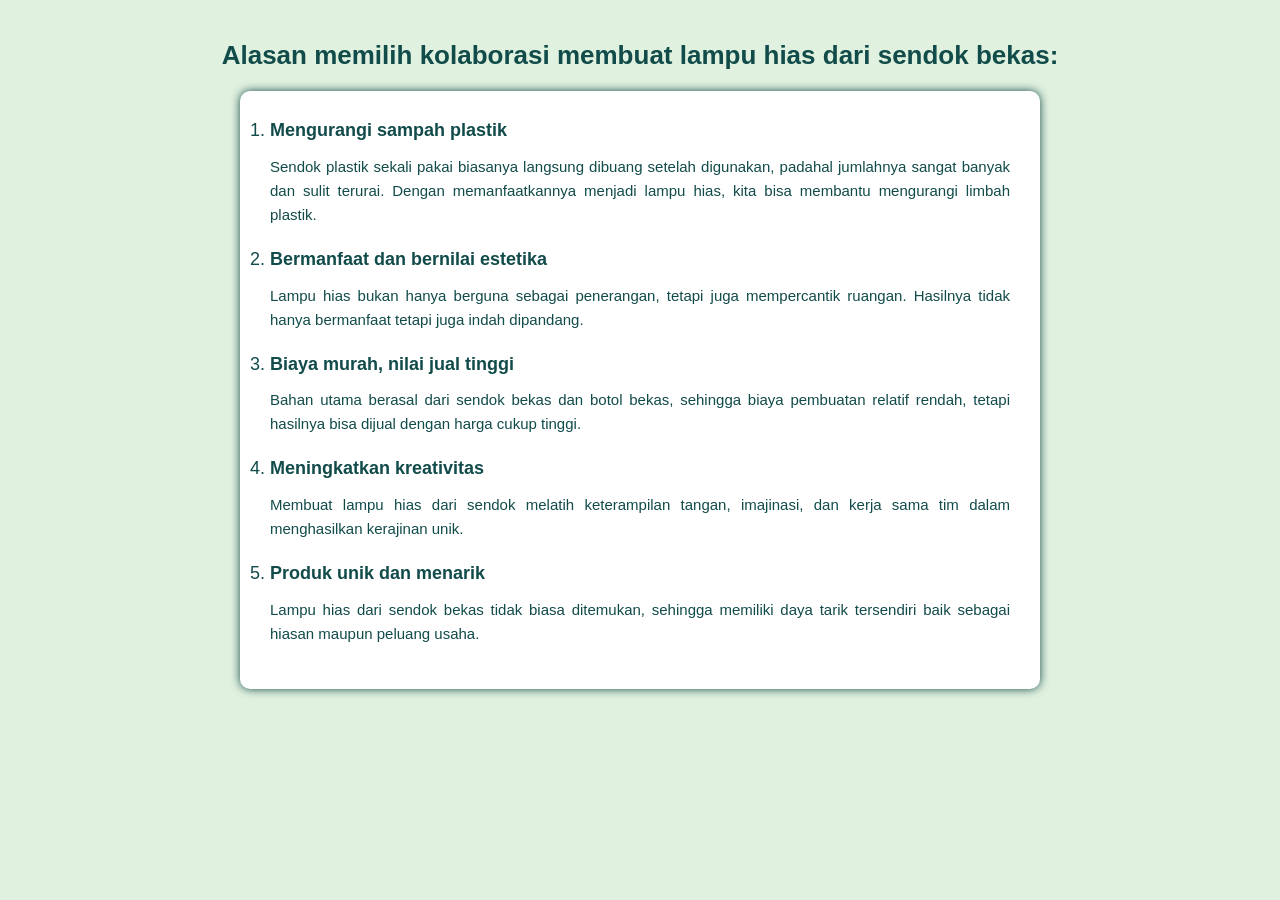
<file: alasan.html>
<!DOCTYPE html>
<html lang="en">
<head>
    <meta charset="UTF-8">
    <meta name="viewport" content="width=device-width, initial-scale=1.0">
    <title>Alasan</title>
    <link rel="stylesheet" href="alasan.css">
</head>
<body>
    <h1>Alasan  memilih kolaborasi membuat lampu hias dari sendok bekas:</h1>

    <ol>
        <li><b>Mengurangi sampah plastik</b> </li>
        <p>Sendok plastik sekali pakai biasanya langsung dibuang setelah digunakan, padahal jumlahnya sangat banyak dan sulit terurai. Dengan memanfaatkannya menjadi lampu hias, kita bisa membantu mengurangi limbah plastik.</p>

        <li><b>Bermanfaat dan bernilai estetika</b></li>
        <p>Lampu hias bukan hanya berguna sebagai penerangan, tetapi juga mempercantik ruangan. Hasilnya tidak hanya bermanfaat tetapi juga indah dipandang.</p>

        <li><b>Biaya murah, nilai jual tinggi</b></li>
        <p>Bahan utama berasal dari sendok bekas dan botol bekas, sehingga biaya pembuatan relatif rendah, tetapi hasilnya bisa dijual dengan harga cukup tinggi.</p>

        <li><b>Meningkatkan kreativitas</b></li>
        <p>Membuat lampu hias dari sendok melatih keterampilan tangan, imajinasi, dan kerja sama tim dalam menghasilkan kerajinan unik.</p>

        <li><b>Produk unik dan menarik</b></li>
        <p>Lampu hias dari sendok bekas tidak biasa ditemukan, sehingga memiliki daya tarik tersendiri baik sebagai hiasan maupun peluang usaha.</p>
    </ol>
</body>
</html>
</file>
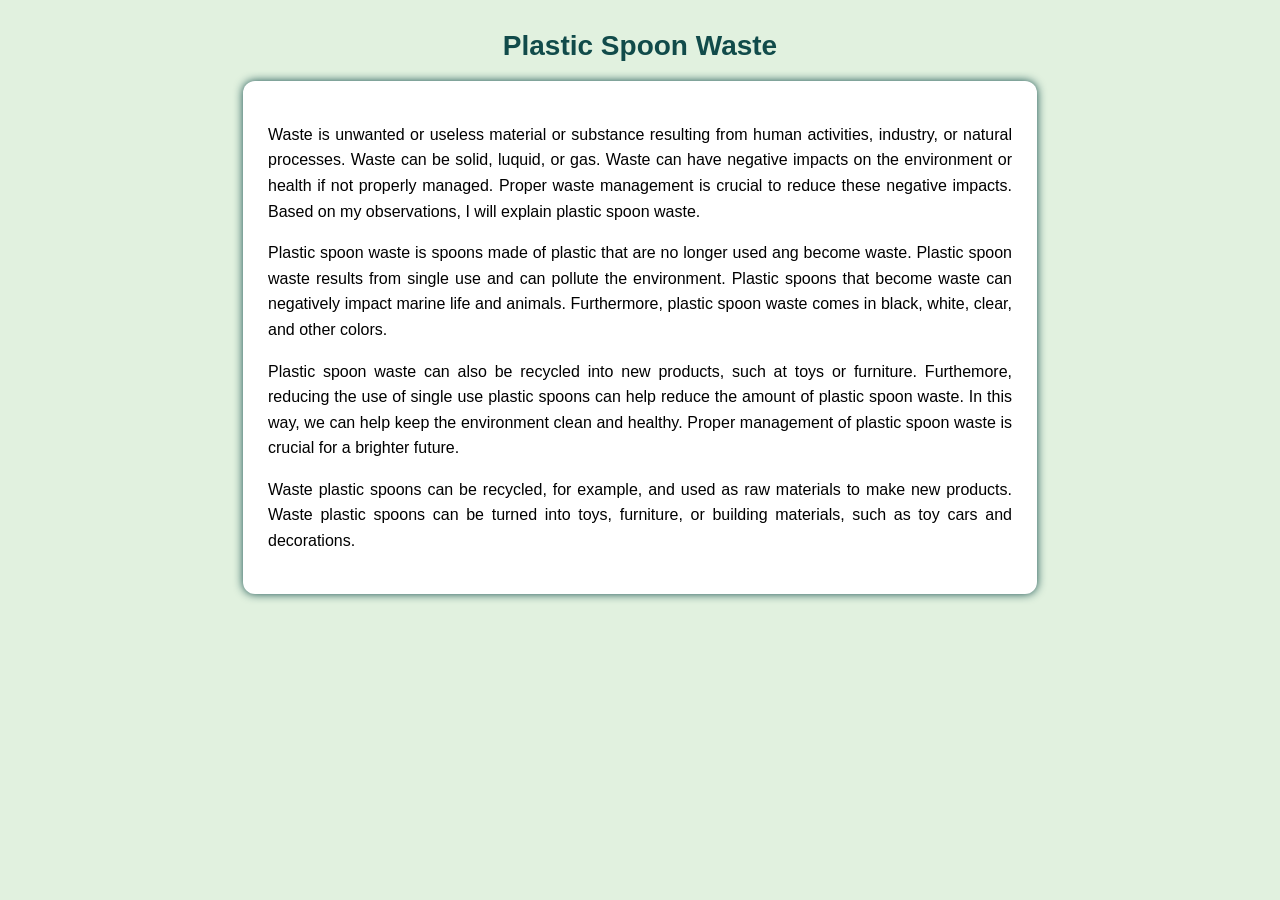
<file: inggris.html>
<!DOCTYPE html>
<html lang="en">
<head>
    <meta charset="UTF-8">
    <meta name="viewport" content="width=device-width, initial-scale=1.0">
    <title>Text Report</title>
    <link rel="stylesheet" href="textreport.css">
</head>
<body>
    <h1 class="judul">Plastic Spoon Waste</h1>
    <div class="box">
        <p>Waste is unwanted or useless material or substance resulting from human activities, industry, or natural processes. Waste can be solid, luquid, or gas. Waste can have negative impacts on the environment or health if not properly managed. Proper waste management is crucial to reduce these negative impacts. Based on my observations, I will explain plastic spoon waste.</p>

        <p>Plastic spoon waste is spoons made of plastic that are no longer used ang become waste. Plastic spoon waste results from single use and can pollute the environment. Plastic spoons that become waste can negatively impact marine life and animals. Furthermore, plastic spoon waste comes in black, white, clear, and other colors.</p>

        <p>Plastic spoon waste can also be recycled into new products, such at toys or furniture. Furthemore, reducing the use of single use plastic spoons can help reduce the amount of plastic spoon waste. In this way, we can help keep the environment clean and healthy. Proper management of plastic spoon waste is crucial for a brighter future.</p>

        <p>Waste plastic spoons can be recycled, for example, and used as raw materials to make new products. Waste plastic spoons can be turned into toys, furniture, or building materials, such as toy cars and decorations.</p>
    </div>
</body>
</html>
</file>
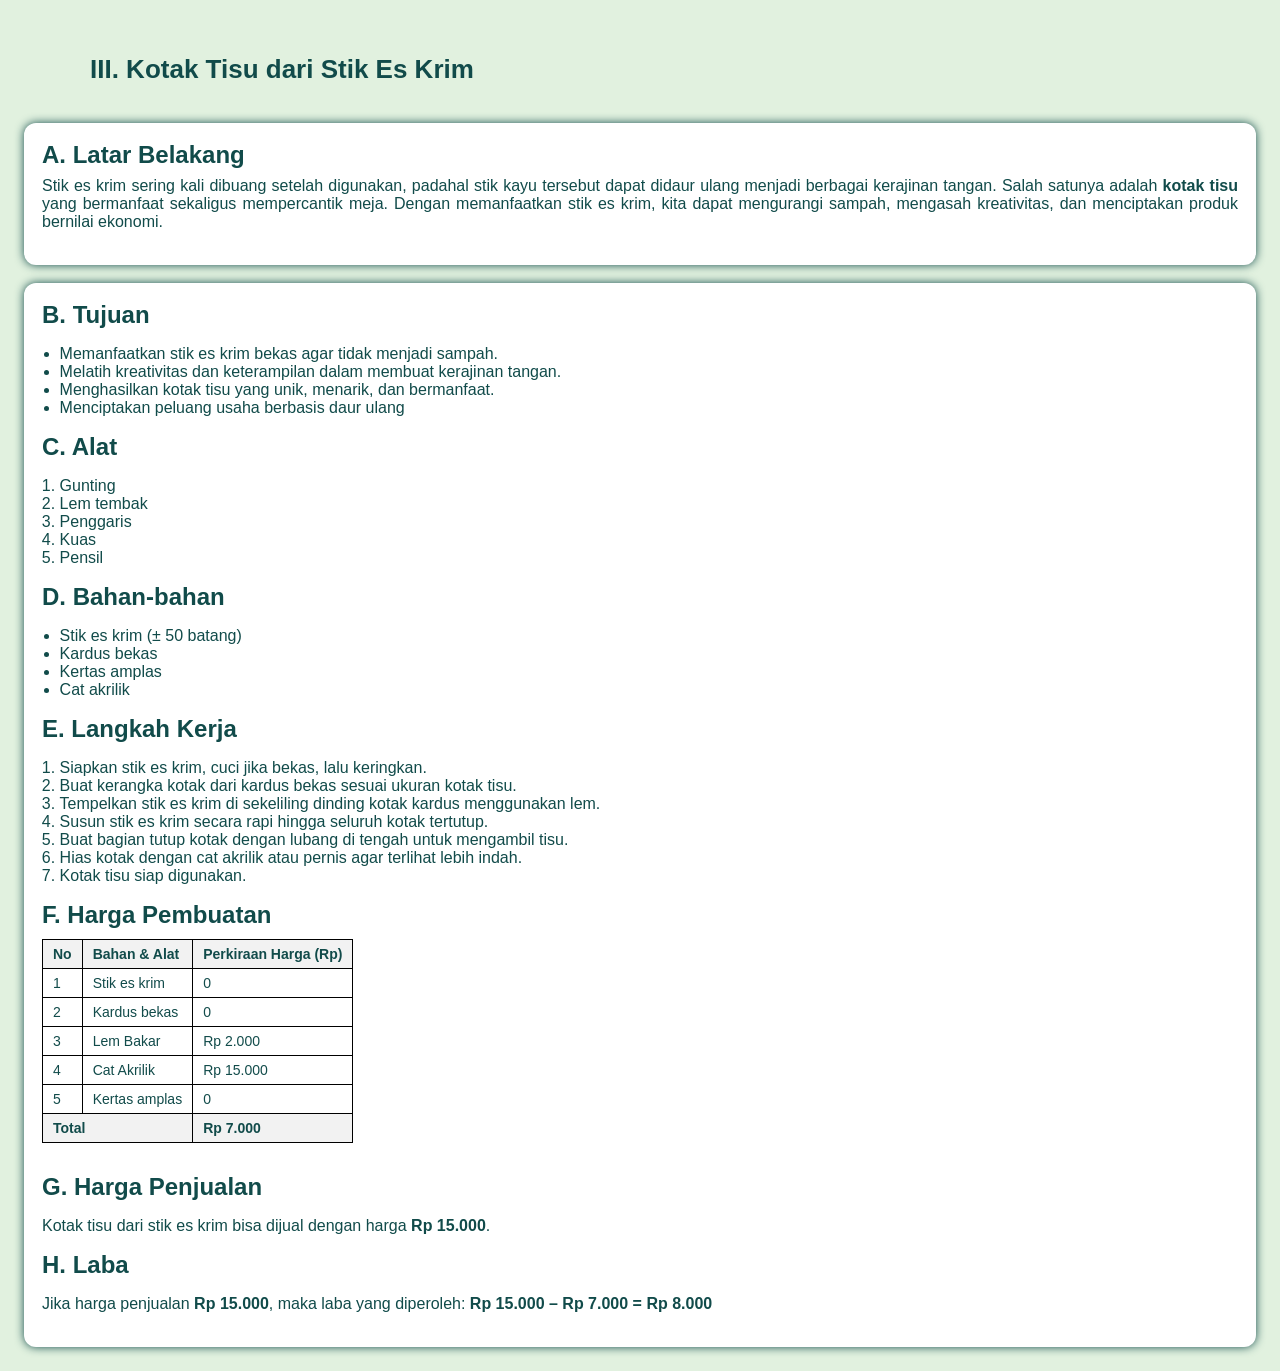
<file: kotaktisu.html>
<!DOCTYPE html>
<html lang="en">
<head>
    <meta charset="UTF-8">
    <meta name="viewport" content="width=device-width, initial-scale=1.0">
    <title>Lampu Hias</title>
    <link rel="stylesheet" href="stylekotaktisu.css">
</head>
<body>
    <div class="container">
        <header><h1> III. Kotak Tisu dari Stik Es Krim</header>
    </div>

   <section class="card">
        <h2>A. Latar Belakang</h2>
        <p class="lead">Stik es krim sering kali dibuang setelah digunakan, padahal stik kayu tersebut dapat didaur ulang menjadi berbagai kerajinan tangan. Salah satunya adalah <b>kotak tisu </b>yang bermanfaat sekaligus mempercantik meja. Dengan memanfaatkan stik es krim, kita dapat mengurangi sampah, mengasah kreativitas, dan menciptakan produk bernilai ekonomi.</p>
   </section>

   <section class="card">
        <div class="grid"></div>
            <div><h2>B. Tujuan</h2>
                <ul>
                    <li>Memanfaatkan stik es krim bekas agar tidak menjadi sampah.</li>
                    <li>Melatih kreativitas dan keterampilan dalam membuat kerajinan tangan.</li>
                    <li>Menghasilkan kotak tisu yang unik, menarik, dan bermanfaat.</li>
                    <li>Menciptakan peluang usaha berbasis daur ulang</li>
                </ul>
            </div>

        <div>
            <h2>C. Alat</h2>
            <ol>
                <li>Gunting</li>
                <li>Lem tembak</li>
                <li>Penggaris</li>
                <li>Kuas</li>
                <li>Pensil</li>
            </ol>
        </div>

        <div class="full">
            <h2>D. Bahan-bahan</h2>
            <ul>
                <li>Stik es krim (± 50 batang)</li>
                <li>Kardus bekas</li>
                <li>Kertas amplas</li>
                <li>Cat akrilik</li>
            </ul>
        </div>

        <div class="full">
            <h2>E. Langkah Kerja</h2>
            <ol>
                <li>Siapkan stik es krim, cuci jika bekas, lalu keringkan.</li>
                <li>Buat kerangka kotak dari kardus bekas sesuai ukuran kotak tisu.</li>
                <li>Tempelkan stik es krim di sekeliling dinding kotak kardus menggunakan lem.</li>
                <li>Susun stik es krim secara rapi hingga seluruh kotak tertutup.</li>
                <li>Buat bagian tutup kotak dengan lubang di tengah untuk mengambil tisu.</li>
                <li>Hias kotak dengan cat akrilik atau pernis agar terlihat lebih indah.</li>
                <li>Kotak tisu siap digunakan.</li>
            </ol>
        </div>

        <div class="full">
            <h2>F. Harga Pembuatan</h2>
            <table>
                <thead>
                    <tr>
                        <th>No</th>
                        <th>Bahan & Alat</th>
                        <th>Perkiraan Harga (Rp) </th>
                    </tr>
                </thead>

                <tr>
                    <td>1</td>
                    <td>Stik es krim</td>
                    <td>0</td>
                </tr>

                <tr>
                    <td>2</td>
                    <td>Kardus bekas</td>
                    <td>0</td>
                </tr>

                <tr>
                    <td>3</td>
                    <td>Lem Bakar</td>
                    <td>Rp 2.000</td>
                </tr>

                <tr>
                    <td>4</td>
                    <td>Cat Akrilik</td>
                    <td>Rp 15.000</td>
                </tr>

                <tr>
                    <td>5</td>
                    <td>Kertas amplas</td>
                    <td>0</td>
                </tr>
               <tr>
                    <th colspan="2">Total</th>
                    <th>Rp 7.000</th>
                </tr>
            </table>
        </div>
        <div class="full">
            <h2>G. Harga Penjualan</h2>
            <p>Kotak tisu dari stik es krim bisa dijual dengan harga <b>Rp 15.000</b>.</p>
        </div>
        <div class="full">
            <h2>H. Laba</h2>
            <p>Jika harga penjualan <b>Rp 15.000</b>, maka laba yang diperoleh: <b>Rp 15.000 – Rp 7.000 = Rp 8.000</b></p>
        </div>
        
   </section>
</body>
</html>
</file>
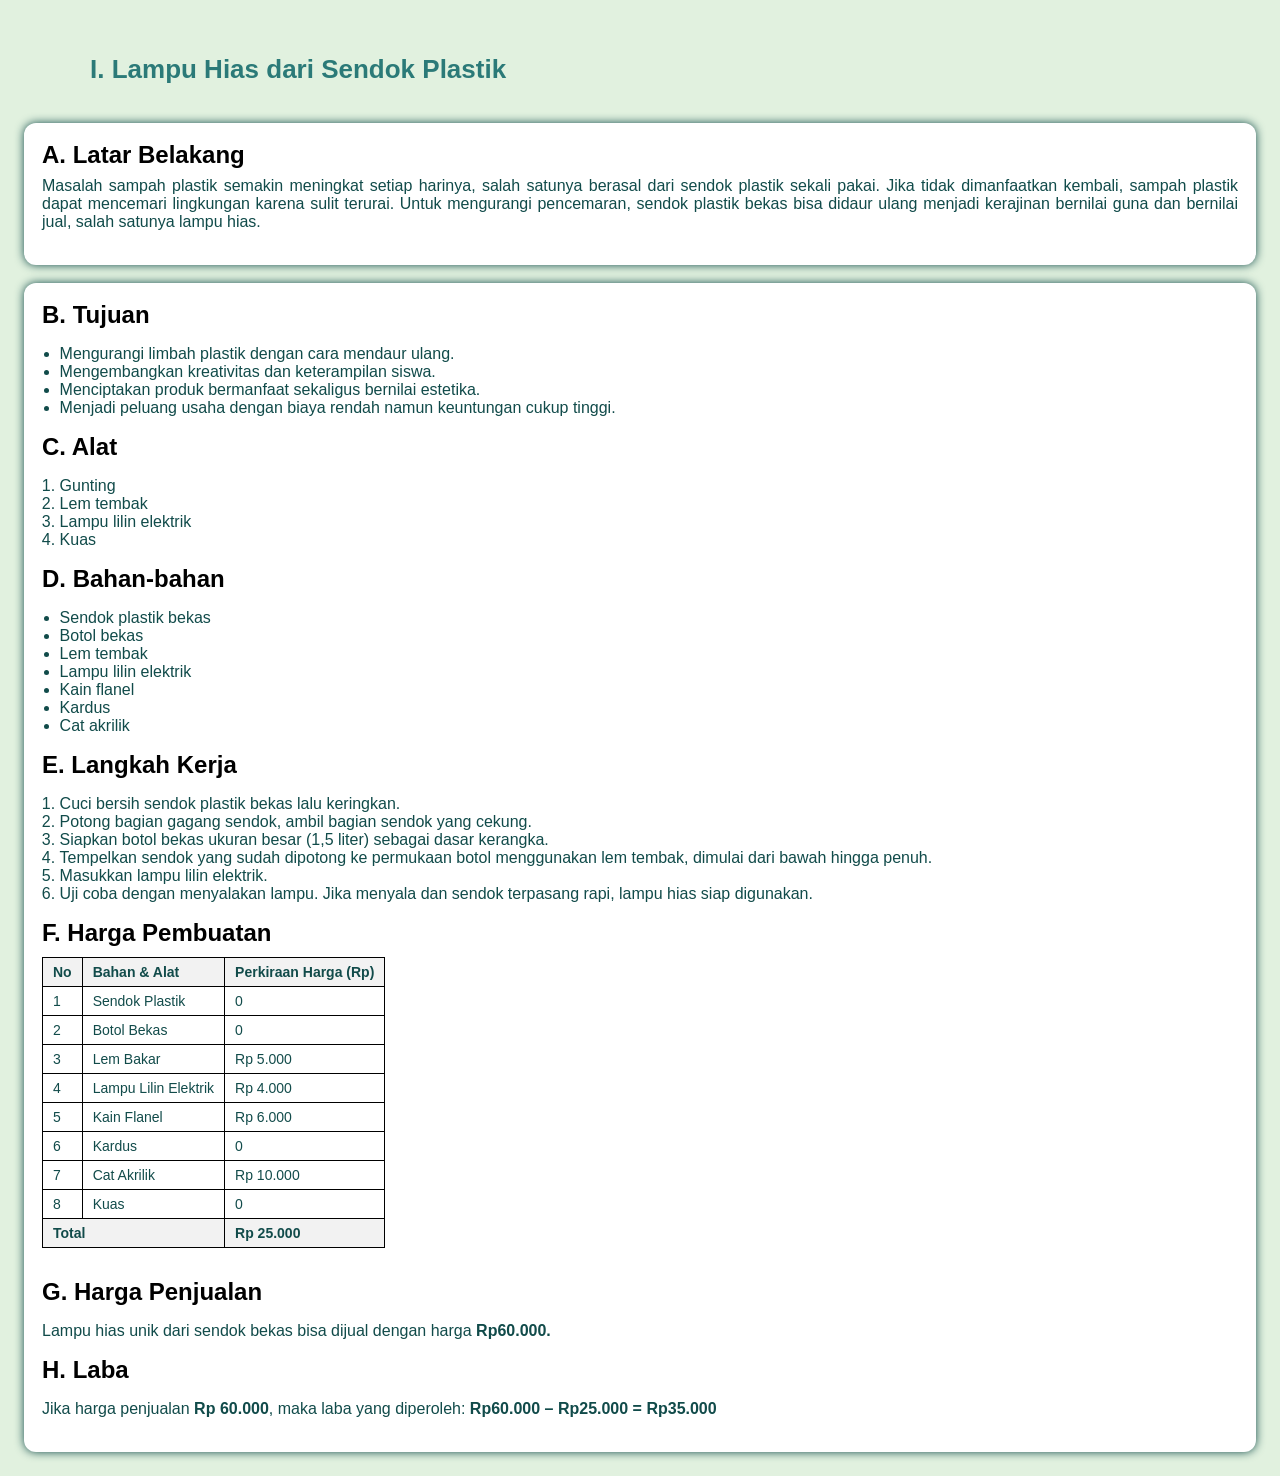
<file: lampuhias.html>
<!DOCTYPE html>
<html lang="en">
<head>
    <meta charset="UTF-8">
    <meta name="viewport" content="width=device-width, initial-scale=1.0">
    <title>Lampu Hias</title>
    <link rel="stylesheet" href="stylelampuhias.css">
</head>
<body>
    <div class="container">
        <header>
            <h1> I. Lampu Hias dari Sendok Plastik</h1>
        </header>
    </div>

   <section class="card">
        <h2>A. Latar Belakang</h2>
        <p class="lead">Masalah sampah plastik semakin meningkat setiap harinya, salah satunya berasal dari sendok plastik sekali pakai. Jika tidak dimanfaatkan kembali, sampah plastik dapat mencemari lingkungan karena sulit terurai. Untuk mengurangi pencemaran, sendok plastik bekas bisa didaur ulang menjadi kerajinan bernilai guna dan bernilai jual, salah satunya lampu hias.</p>
   </section>

   <section class="card">
        <div class="grid"></div>
            <div><h2>B. Tujuan</h2>
                <ul>
                    <li>Mengurangi limbah plastik dengan cara mendaur ulang.</li>
                    <li>Mengembangkan kreativitas dan keterampilan siswa.</li>
                    <li>Menciptakan produk bermanfaat sekaligus bernilai estetika.</li>
                    <li>Menjadi peluang usaha dengan biaya rendah namun keuntungan cukup tinggi.</li>
                </ul>
            </div>

        <div>
            <h2>C. Alat</h2>
            <ol>
                <li>Gunting</li>
                <li>Lem tembak</li>
                <li>Lampu lilin elektrik</li>
                <li>Kuas</li>
            </ol>
        </div>

        <div class="full">
            <h2>D. Bahan-bahan</h2>
            <ul>
                <li>Sendok plastik bekas </li>
                <li>Botol bekas </li>
                <li>Lem tembak</li>
                <li>Lampu lilin elektrik</li>
                <li>Kain flanel</li>
                <li>Kardus</li>
                <li>Cat akrilik</li>
            </ul>
        </div>

        <div class="full">
            <h2>E. Langkah Kerja</h2>
            <ol>
                <li>Cuci bersih sendok plastik bekas lalu keringkan.</li>
                <li>Potong bagian gagang sendok, ambil bagian sendok yang cekung.</li>
                <li>Siapkan botol bekas ukuran besar (1,5 liter) sebagai dasar kerangka.</li>
                <li>Tempelkan sendok yang sudah dipotong ke permukaan botol menggunakan lem tembak, dimulai dari bawah hingga penuh.</li>
                <li>Masukkan lampu lilin elektrik.</li>
                <li>Uji coba dengan menyalakan lampu. Jika menyala dan sendok terpasang rapi, lampu hias siap digunakan.</li>
            </ol>
        </div>

        <div class="full">
            <h2>F. Harga Pembuatan</h2>
            <table>
                <thead>
                    <tr>
                        <th>No</th>
                        <th>Bahan & Alat</th>
                        <th>Perkiraan Harga (Rp) </th>
                    </tr>
                </thead>

                <tr>
                    <td>1</td>
                    <td>Sendok Plastik</td>
                    <td>0</td>
                </tr>

                <tr>
                    <td>2</td>
                    <td>Botol Bekas</td>
                    <td>0</td>
                </tr>

                <tr>
                    <td>3</td>
                    <td>Lem Bakar</td>
                    <td>Rp 5.000</td>
                </tr>

                <tr>
                    <td>4</td>
                    <td>Lampu Lilin Elektrik</td>
                    <td>Rp 4.000</td>
                </tr>

                <tr>
                    <td>5</td>
                    <td>Kain Flanel </td>
                    <td>Rp 6.000</td>
                </tr>
                <tr>
                    <td>6</td>
                    <td>Kardus</td>
                    <td>0</td>
                </tr>
                <tr>
                    <td>7</td>
                    <td>Cat Akrilik</td>
                    <td>Rp 10.000</td>
                </tr>
                <tr>
                    <td>8</td>
                    <td>Kuas</td>
                    <td>0</td>
                </tr>
                <tr>
                    <th colspan="2">Total</th>
                    <th>Rp 25.000</th>
                </tr>
            </table>
        </div>
        <div class="full">
            <h2>G. Harga Penjualan</h2>
            <p>Lampu hias unik dari sendok bekas bisa dijual dengan harga <b>Rp60.000.</b></p>
        </div>
        <div class="full">
            <h2>H. Laba</h2>
            <p>Jika harga penjualan <b>Rp 60.000</b>, maka laba yang diperoleh: <b>Rp60.000 – Rp25.000 = Rp35.000</b></p>
        </div>
        
   </section>
</body>
</html>
</file>
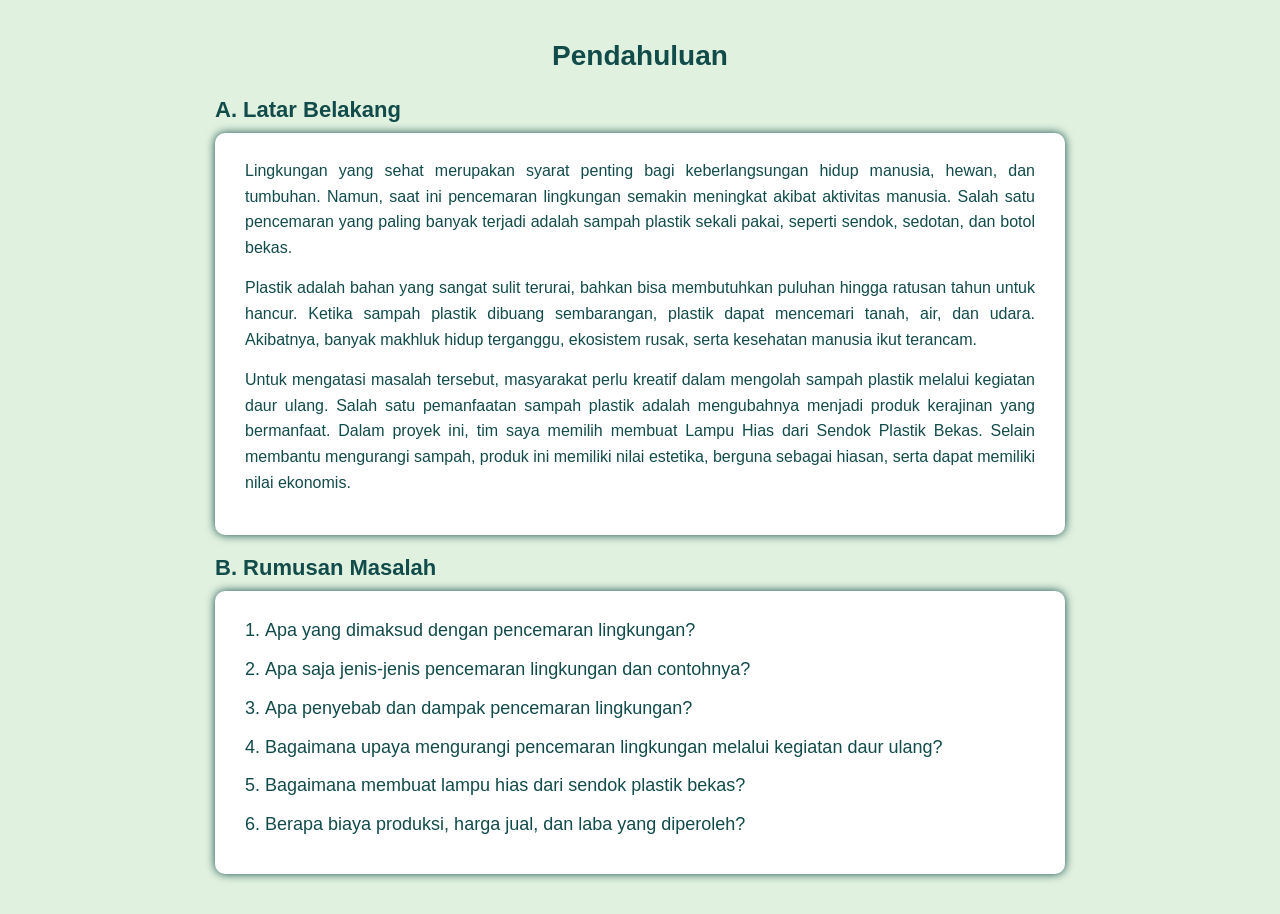
<file: learn.html>
<!DOCTYPE html>
<html lang="en">
<head>
    <meta charset="UTF-8">
    <meta name="viewport" content="width=device-width, initial-scale=1.0">
    <title>Learn More</title>
    <link rel="stylesheet" href="learn.css">
</head>
<body>
    <h1>Pendahuluan</h1>

<h2>A. Latar Belakang</h2>
<div class="content-box">
    <p>Lingkungan yang sehat merupakan syarat penting bagi keberlangsungan hidup manusia, hewan, dan tumbuhan. Namun, saat ini pencemaran lingkungan semakin meningkat akibat aktivitas manusia. Salah satu pencemaran yang paling banyak terjadi adalah sampah plastik sekali pakai, seperti sendok, sedotan, dan botol bekas.</p>
    <p>Plastik adalah bahan yang sangat sulit terurai, bahkan bisa membutuhkan puluhan hingga ratusan tahun untuk hancur. Ketika sampah plastik dibuang sembarangan, plastik dapat mencemari tanah, air, dan udara. Akibatnya, banyak makhluk hidup terganggu, ekosistem rusak, serta kesehatan manusia ikut terancam.</p>
    <p>Untuk mengatasi masalah tersebut, masyarakat perlu kreatif dalam mengolah sampah plastik melalui kegiatan daur ulang. Salah satu pemanfaatan sampah plastik adalah mengubahnya menjadi produk kerajinan yang bermanfaat. Dalam proyek ini, tim saya memilih membuat Lampu Hias dari Sendok Plastik Bekas. Selain membantu mengurangi sampah, produk ini memiliki nilai estetika, berguna sebagai hiasan, serta dapat memiliki nilai ekonomis.</p>
</div>

<h2>B. Rumusan Masalah</h2>
<div class="content-box">
    <ol>
        <li>Apa yang dimaksud dengan pencemaran lingkungan?</li>
        <li>Apa saja jenis-jenis pencemaran lingkungan dan contohnya?</li>
        <li>Apa penyebab dan dampak pencemaran lingkungan?</li>
        <li>Bagaimana upaya mengurangi pencemaran lingkungan melalui kegiatan daur ulang?</li>
        <li>Bagaimana membuat lampu hias dari sendok plastik bekas?</li>
        <li>Berapa biaya produksi, harga jual, dan laba yang diperoleh?</li>
    </ol>
</div>

</body>
</html>
</file>
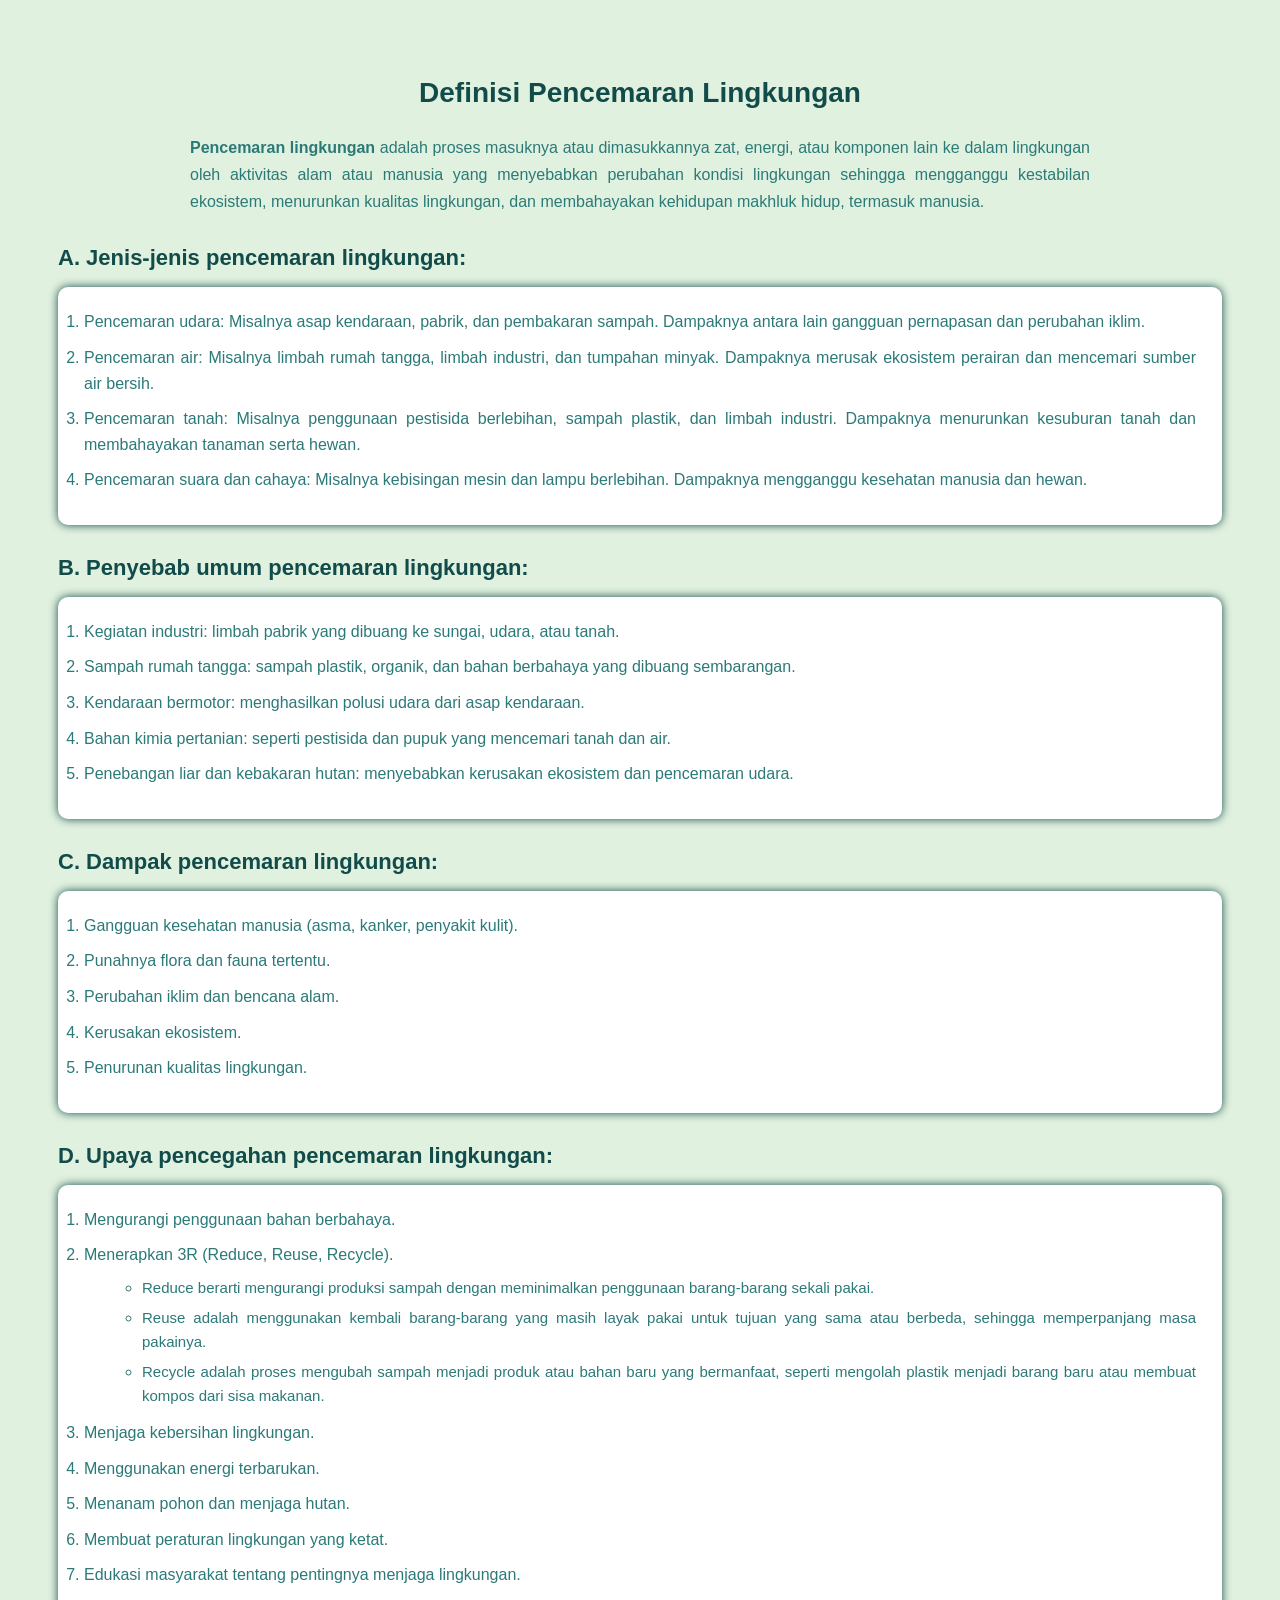
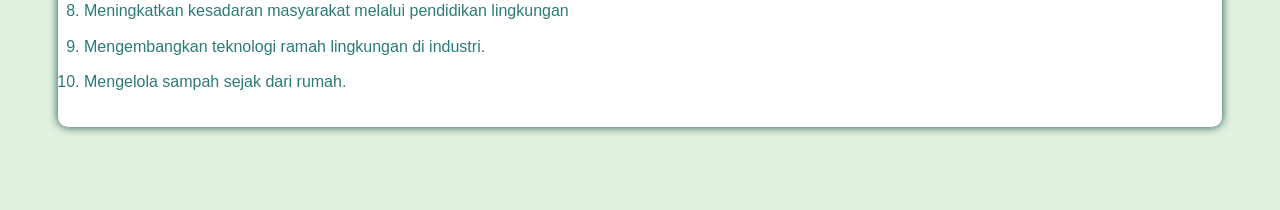
<file: materi.html>
<!DOCTYPE html>
<html lang="en">
<head>
    <meta charset="UTF-8">
    <meta name="viewport" content="width=device-width, initial-scale=1.0">
    <title>Materi Pencemaran</title>
    <link rel="stylesheet" href="materi.css">
</head>
<body>
    <h1>Definisi Pencemaran Lingkungan</h1>
    
    <p><b>Pencemaran lingkungan</b> adalah proses masuknya atau dimasukkannya zat, energi, atau komponen lain ke dalam lingkungan oleh aktivitas alam atau manusia yang menyebabkan perubahan kondisi lingkungan sehingga mengganggu kestabilan ekosistem, menurunkan kualitas lingkungan, dan membahayakan kehidupan makhluk hidup, termasuk manusia.</p>
    
    <h2>A. Jenis-jenis pencemaran lingkungan:</h2>
    <ol>
        <li>Pencemaran udara: Misalnya asap kendaraan, pabrik, dan pembakaran sampah. Dampaknya antara lain gangguan pernapasan dan perubahan iklim.</li>
        <li>Pencemaran air: Misalnya limbah rumah tangga, limbah industri, dan tumpahan minyak. Dampaknya merusak ekosistem perairan dan mencemari sumber air bersih.</li>
        <li>Pencemaran tanah: Misalnya penggunaan pestisida berlebihan, sampah plastik, dan limbah industri. Dampaknya menurunkan kesuburan tanah dan membahayakan tanaman serta hewan. </li>
        <li>Pencemaran suara dan cahaya: Misalnya kebisingan mesin dan lampu berlebihan. Dampaknya mengganggu kesehatan manusia dan hewan.</li>
    </ol>
    
    <h2>B. Penyebab umum pencemaran lingkungan:</h2>
    <ol>
        <li>Kegiatan industri: limbah pabrik yang dibuang ke sungai, udara, atau tanah.</li>
        <li>Sampah rumah tangga: sampah plastik, organik, dan bahan berbahaya yang dibuang sembarangan.</li>
        <li>Kendaraan bermotor: menghasilkan polusi udara dari asap kendaraan.</li>
        <li>Bahan kimia pertanian:  seperti pestisida dan pupuk yang mencemari tanah dan air.</li>
        <li>Penebangan liar dan kebakaran hutan: menyebabkan kerusakan ekosistem dan pencemaran udara.</li>
    </ol>
    
    <h2>C. Dampak pencemaran lingkungan:</h2>
    <ol>
        <li>Gangguan kesehatan manusia (asma, kanker, penyakit kulit).</li>
        <li>Punahnya flora dan fauna tertentu.</li>
        <li>Perubahan iklim dan bencana alam.</li>
        <li>Kerusakan ekosistem.</li>
        <li>Penurunan kualitas lingkungan.</li>
    </ol>
    
    <h2>D. Upaya pencegahan pencemaran lingkungan:</h2>
    <ol>
        <li>Mengurangi penggunaan bahan berbahaya.</li>
        <li>
            Menerapkan 3R (Reduce, Reuse, Recycle).
            <ul>
                <li>Reduce berarti mengurangi produksi sampah dengan meminimalkan penggunaan barang-barang sekali pakai.</li>
                <li>Reuse adalah menggunakan kembali barang-barang yang masih layak pakai untuk tujuan yang sama atau berbeda, sehingga memperpanjang masa pakainya.</li>
                <li>Recycle adalah proses mengubah sampah menjadi produk atau bahan baru yang bermanfaat, seperti mengolah plastik menjadi barang baru atau membuat kompos dari sisa makanan.</li>
            </ul>
        </li>
        <li>Menjaga kebersihan lingkungan.</li>
        <li>Menggunakan energi terbarukan.</li>
        <li>Menanam pohon dan menjaga hutan.</li>
        <li>Membuat peraturan lingkungan yang ketat.</li>
        <li>Edukasi masyarakat tentang pentingnya menjaga lingkungan.</li>
        <li>Meningkatkan kesadaran masyarakat melalui pendidikan lingkungan</li>
        <li>Mengembangkan teknologi ramah lingkungan di industri.</li>
        <li>Mengelola sampah sejak dari rumah.</li>
    </ol>
</body>
</html>
</file>
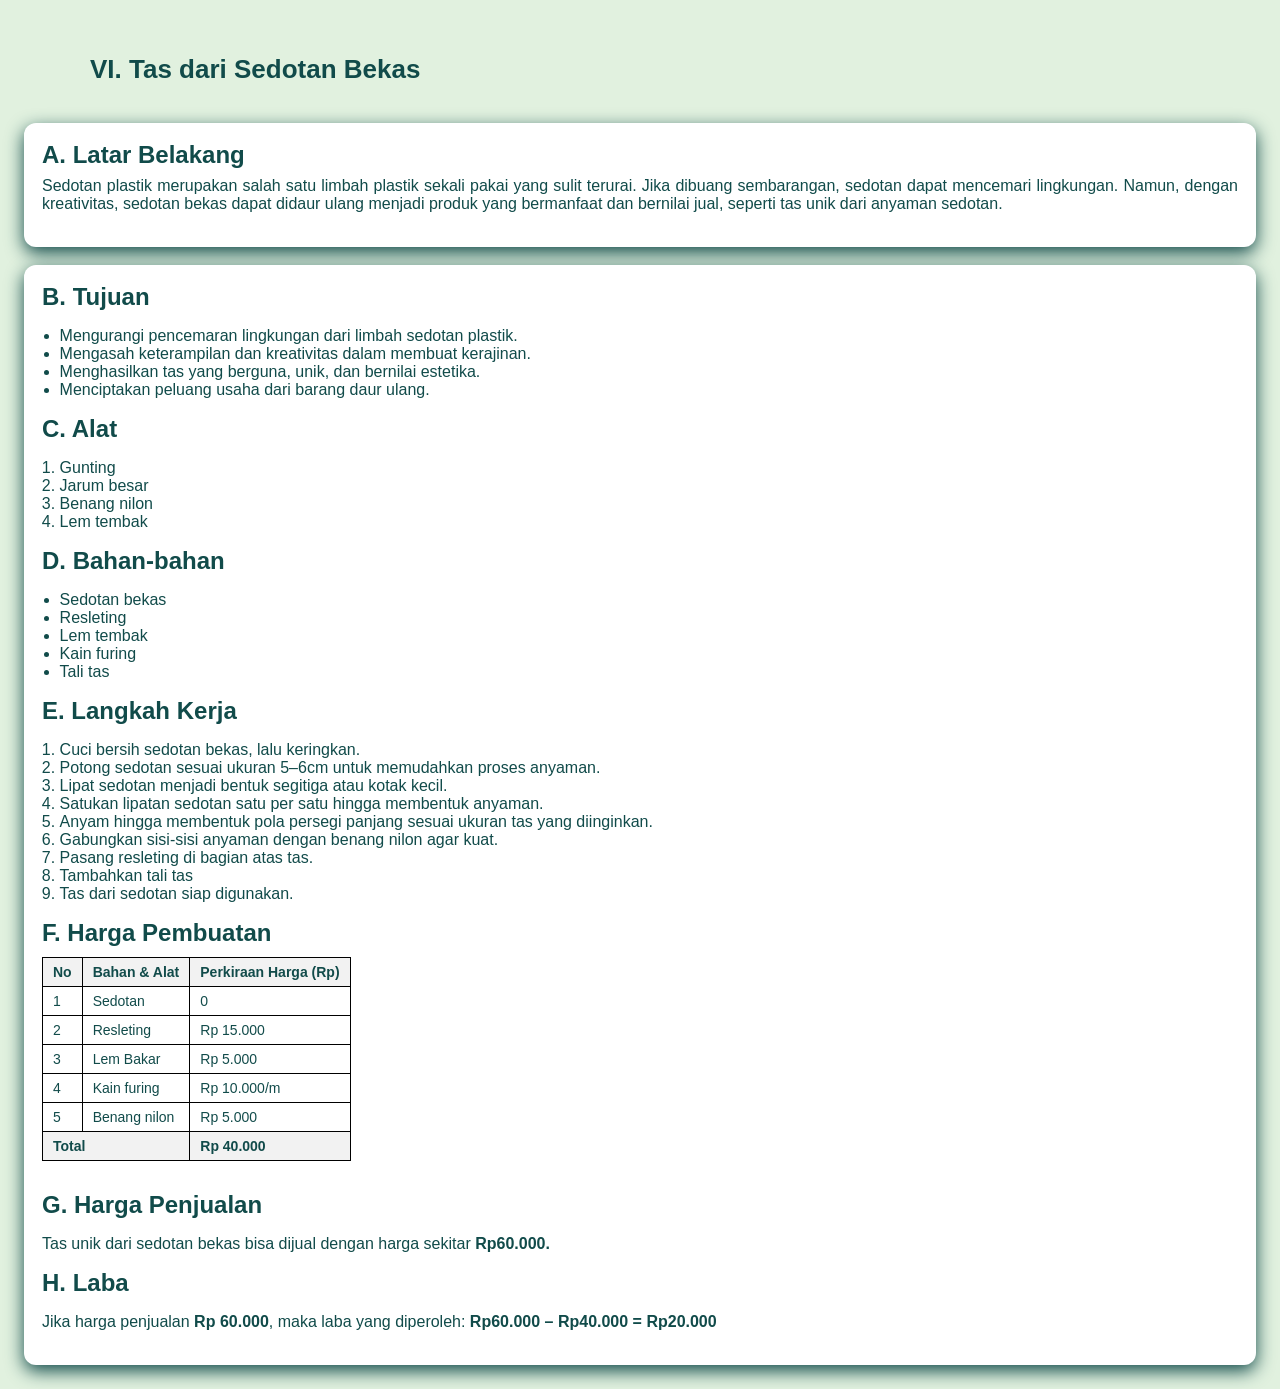
<file: tasplastik.html>
<!DOCTYPE html>
<html lang="en">
<head>
    <meta charset="UTF-8">
    <meta name="viewport" content="width=device-width, initial-scale=1.0">
    <title>Lampu Hias</title>
    <link rel="stylesheet" href="styletasplastik.css">
</head>
<body>
    <div class="container">
        <header><h1> VI.    Tas dari Sedotan Bekas</h1></header>
    </div>

   <section class="card">
        <h2>A. Latar Belakang</h2>
        <p class="lead">Sedotan plastik merupakan salah satu limbah plastik sekali pakai yang sulit terurai. Jika dibuang sembarangan, sedotan dapat mencemari lingkungan. Namun, dengan kreativitas, sedotan bekas dapat didaur ulang menjadi produk yang bermanfaat dan bernilai jual, seperti tas unik dari anyaman sedotan.</p>
   </section>

   <section class="card">
        <div class="grid"></div>
            <div><h2>B. Tujuan</h2>
                <ul>
                    <li>Mengurangi pencemaran lingkungan dari limbah sedotan plastik.</li>
                    <li>Mengasah keterampilan dan kreativitas dalam membuat kerajinan.</li>
                    <li>Menghasilkan tas yang berguna, unik, dan bernilai estetika.</li>
                    <li>Menciptakan peluang usaha dari barang daur ulang.</li>
                </ul>
            </div>

        <div>
            <h2>C. Alat</h2>
            <ol>
                <li>Gunting</li>
                <li>Jarum besar</li>
                <li>Benang nilon</li>
                <li>Lem tembak</li>
            </ol>
        </div>

        <div class="full">
            <h2>D. Bahan-bahan</h2>
            <ul>
                <li>Sedotan bekas </li>
                <li>Resleting </li>
                <li>Lem tembak</li>
                <li>Kain furing</li>
                <li>Tali tas</li>
            </ul>
        </div>

        <div class="full">
            <h2>E. Langkah Kerja</h2>
            <ol>
                <li>Cuci bersih sedotan bekas, lalu keringkan.</li>
                <li>Potong sedotan sesuai ukuran 5–6cm untuk memudahkan proses anyaman.</li>
                <li>Lipat sedotan menjadi bentuk segitiga atau kotak kecil.</li>
                <li>Satukan lipatan sedotan satu per satu hingga membentuk anyaman.</li>
                <li>Anyam hingga membentuk pola persegi panjang sesuai ukuran tas yang diinginkan.</li>
                <li>Gabungkan sisi-sisi anyaman dengan benang nilon agar kuat.</li>
                <li>Pasang resleting di bagian atas tas.</li>
                <li>Tambahkan tali tas</li>
                <li>Tas dari sedotan siap digunakan.</li>
            </ol>
        </div>

        <div class="full">
            <h2>F. Harga Pembuatan</h2>
            <table>
                <thead>
                    <tr>
                        <th>No</th>
                        <th>Bahan & Alat</th>
                        <th>Perkiraan Harga (Rp) </th>
                    </tr>
                </thead>

                <tr>
                    <td>1</td>
                    <td>Sedotan</td>
                    <td>0</td>
                </tr>

                <tr>
                    <td>2</td>
                    <td>Resleting</td>
                    <td>Rp 15.000</td>
                </tr>

                <tr>
                    <td>3</td>
                    <td>Lem Bakar</td>
                    <td>Rp 5.000</td>
                </tr>

                <tr>
                    <td>4</td>
                    <td>Kain furing</td>
                    <td>Rp 10.000/m</td>
                </tr>

                <tr>
                    <td>5</td>
                    <td>Benang nilon</td>
                    <td>Rp 5.000</td>
                </tr>
                <tr>
                    <th colspan="2">Total</th>
                    <th>Rp 40.000</th>
                </tr>
            </table>
        </div>
        <div class="full">
            <h2>G. Harga Penjualan</h2>
            <p>Tas unik dari sedotan bekas bisa dijual dengan harga sekitar <b>Rp60.000.</b></p>
        </div>
        <div class="full">
            <h2>H. Laba</h2>
            <p>Jika harga penjualan <b>Rp 60.000</b>, maka laba yang diperoleh: <b>Rp60.000 – Rp40.000 = Rp20.000</b></p>
        </div>
        
   </section>
</body>
</html>
</file>
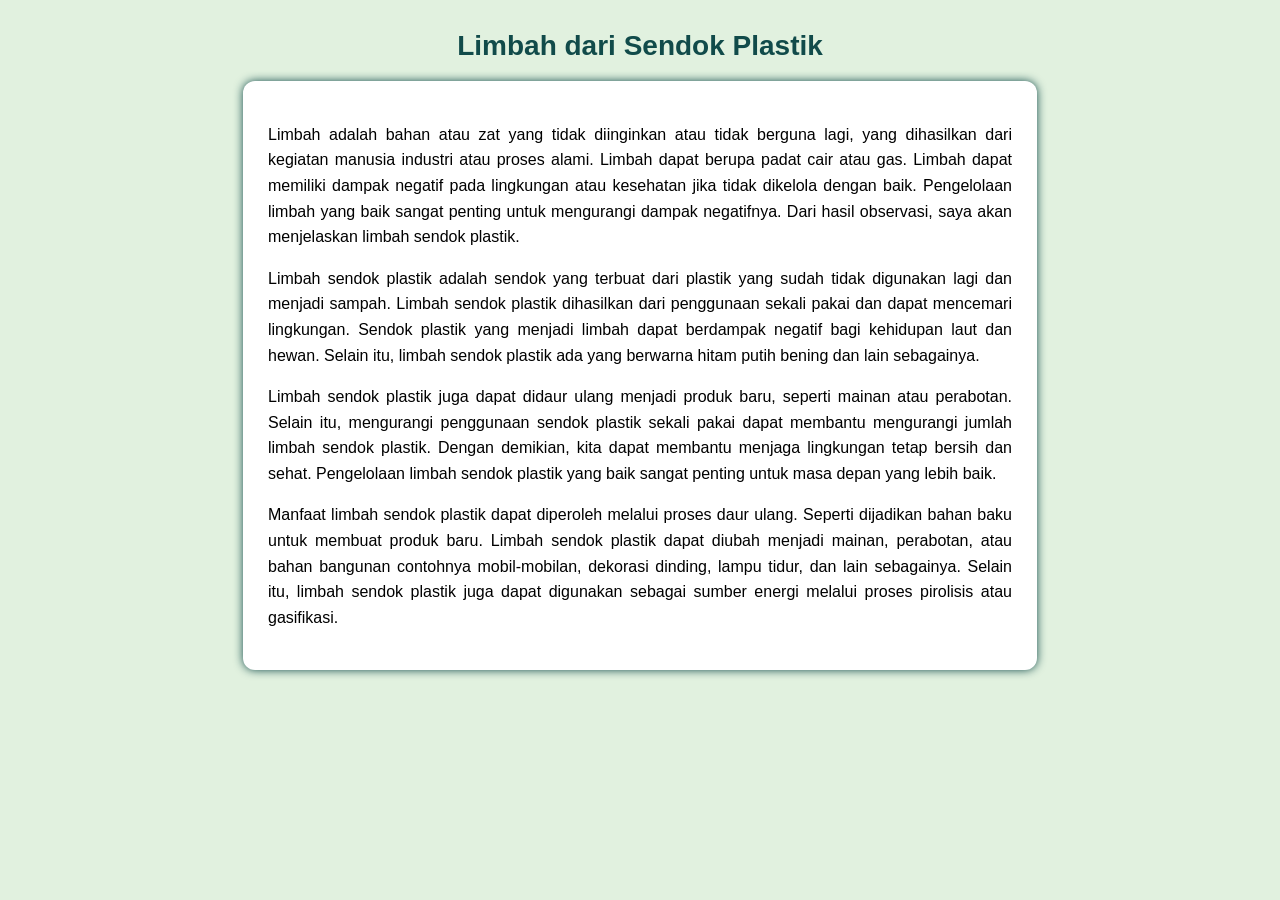
<file: tekslho.html>
<!DOCTYPE html>
<html lang="en">
<head>
    <meta charset="UTF-8">
    <meta name="viewport" content="width=device-width, initial-scale=1.0">
    <title>Text Laporan Hasil Observasi</title>
    <link rel="stylesheet" href="textlho.css">
</head>
<body>
    <h1 class="judul">Limbah dari Sendok Plastik</h1>
    <div class="box">
        <p>Limbah adalah bahan atau zat yang tidak diinginkan atau tidak berguna lagi, yang dihasilkan dari kegiatan manusia industri atau proses alami.  Limbah dapat berupa padat cair atau gas. Limbah dapat memiliki dampak negatif pada lingkungan atau kesehatan jika tidak dikelola dengan baik. Pengelolaan limbah yang baik sangat penting untuk mengurangi dampak negatifnya. Dari hasil observasi, saya akan menjelaskan limbah sendok plastik.</p>
        
        <p>Limbah sendok plastik adalah sendok yang terbuat dari plastik yang sudah tidak digunakan lagi dan menjadi sampah. Limbah sendok plastik dihasilkan dari penggunaan sekali pakai dan dapat mencemari lingkungan. Sendok plastik yang menjadi limbah dapat berdampak negatif bagi kehidupan laut dan hewan. Selain itu, limbah sendok plastik ada yang berwarna hitam putih bening dan lain sebagainya.</p>
        
        <p>Limbah sendok plastik juga dapat didaur ulang menjadi produk baru, seperti mainan atau perabotan. Selain itu, mengurangi penggunaan sendok plastik sekali pakai dapat membantu mengurangi jumlah limbah sendok plastik. Dengan demikian, kita dapat membantu menjaga lingkungan tetap bersih dan sehat. Pengelolaan limbah sendok plastik yang baik sangat penting untuk masa depan yang lebih baik. </p>
        
        <p>Manfaat limbah sendok plastik dapat diperoleh melalui proses daur ulang. Seperti dijadikan bahan baku untuk membuat produk baru. Limbah sendok plastik dapat diubah menjadi mainan, perabotan, atau bahan bangunan contohnya mobil-mobilan, dekorasi dinding, lampu tidur, dan lain sebagainya. Selain itu, limbah sendok plastik juga dapat digunakan sebagai sumber energi melalui proses pirolisis atau gasifikasi.</p>
    </div>

</body>
</html>
</file>
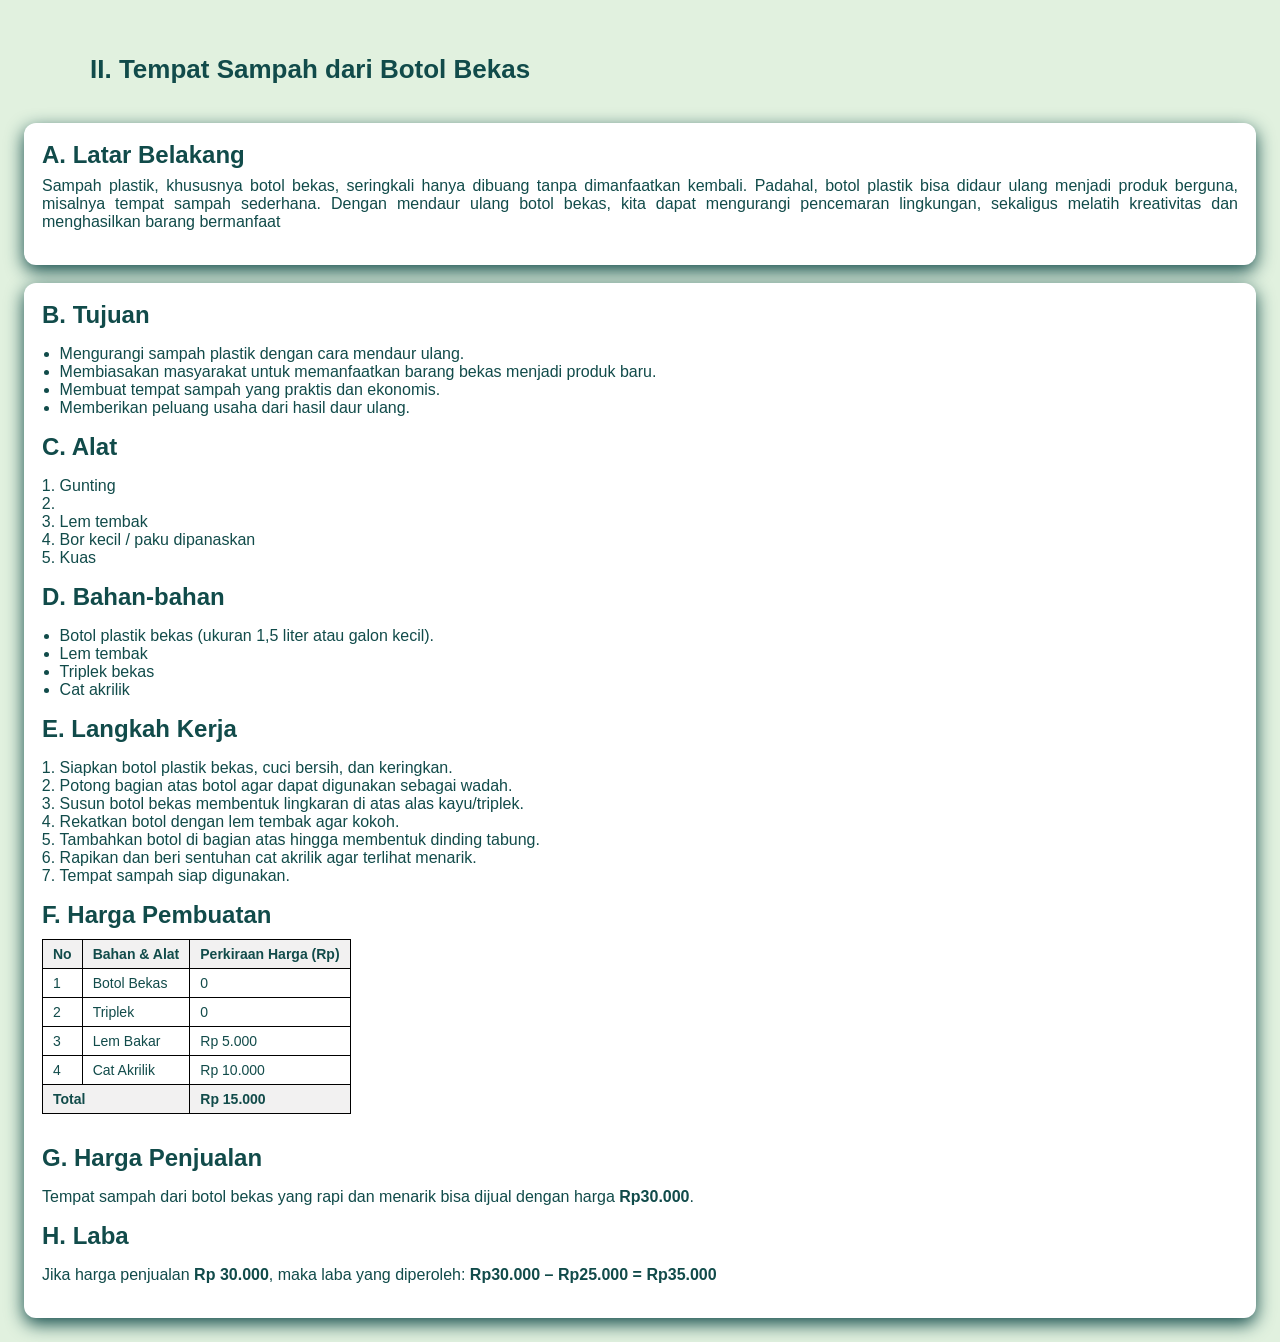
<file: tempatsampah.html>
<!DOCTYPE html>
<html lang="en">
<head>
    <meta charset="UTF-8">
    <meta name="viewport" content="width=device-width, initial-scale=1.0">
    <title>Lampu Hias</title>
    <link rel="stylesheet" href="styletempatsampah.css">
</head>
<body>
    <div class="container">
        <header><h1> II. Tempat Sampah dari Botol Bekas</h1></header>
    </div>

   <section class="card">
        <h2>A. Latar Belakang</h2>
        <p class="lead">Sampah plastik, khususnya botol bekas, seringkali hanya dibuang tanpa dimanfaatkan kembali. Padahal, botol plastik bisa didaur ulang menjadi produk berguna, misalnya tempat sampah sederhana. Dengan mendaur ulang botol bekas, kita dapat mengurangi pencemaran lingkungan, sekaligus melatih kreativitas dan menghasilkan barang bermanfaat</p>
   </section>

   <section class="card">
        <div class="grid"></div>
            <div><h2>B. Tujuan</h2>
                <ul>
                    <li>Mengurangi sampah plastik dengan cara mendaur ulang.</li>
                    <li>Membiasakan masyarakat untuk memanfaatkan barang bekas menjadi produk baru.</li>
                    <li>Membuat tempat sampah yang praktis dan ekonomis.</li>
                    <li>Memberikan peluang usaha dari hasil daur ulang.</li>
                </ul>
            </div>

        <div>
            <h2>C. Alat</h2>
            <ol>
                <li>Gunting<li>
                <li>Lem tembak</li>
                <li>Bor kecil / paku dipanaskan</li>
                <li>Kuas</li>
            </ol>
        </div>

        <div class="full">
            <h2>D. Bahan-bahan</h2>
            <ul>
                <li>Botol plastik bekas (ukuran 1,5 liter atau galon kecil).</li>
                <li>Lem tembak</li>
                <li>Triplek bekas</li>
                <li>Cat akrilik</li>
            </ul>
        </div>

        <div class="full">
            <h2>E. Langkah Kerja</h2>
            <ol>
                <li>Siapkan botol plastik bekas, cuci bersih, dan keringkan.</li>
                <li>Potong bagian atas botol agar dapat digunakan sebagai wadah.</li>
                <li>Susun botol bekas membentuk lingkaran di atas alas kayu/triplek.</li>
                <li>Rekatkan botol dengan lem tembak agar kokoh.</li>
                <li>Tambahkan botol di bagian atas hingga membentuk dinding tabung.</li>
                <li>Rapikan dan beri sentuhan cat akrilik agar terlihat menarik.</li>
                <li>Tempat sampah siap digunakan.</li>
            </ol>
        </div>

        <div class="full">
            <h2>F. Harga Pembuatan</h2>
            <table>
                <thead>
                    <tr>
                        <th>No</th>
                        <th>Bahan & Alat</th>
                        <th>Perkiraan Harga (Rp) </th>
                    </tr>
                </thead>

                <tr>
                    <td>1</td>
                    <td>Botol Bekas</td>
                    <td>0</td>
                </tr>

                <tr>
                    <td>2</td>
                    <td>Triplek</td>
                    <td>0</td>
                </tr>

                <tr>
                    <td>3</td>
                    <td>Lem Bakar</td>
                    <td>Rp 5.000</td>
                </tr>

                <tr>
                    <td>4</td>
                    <td>Cat Akrilik</td>
                    <td>Rp 10.000</td>
                </tr>
               <tr>
                    <th colspan="2">Total</th>
                    <th>Rp 15.000</th>
                </tr>
            </table>
        </div>
        <div class="full">
            <h2>G. Harga Penjualan</h2>
            <p>Tempat sampah dari botol bekas yang rapi dan menarik bisa dijual dengan harga <b>Rp30.000</b>.</p>
        </div>
        <div class="full">
            <h2>H. Laba</h2>
            <p>Jika harga penjualan <b>Rp 30.000</b>, maka laba yang diperoleh: <b>Rp30.000 – Rp25.000 = Rp35.000</b></p>
        </div>
        
   </section>
</body>
</html>
</file>
<file: alasan.css>
*{
    margin: 0;
    padding: 0;
    box-sizing: border-box;
    font-family: "Poppins", sans-serif;
}

body{
    background: #e1f1df;
    padding: 40px;
}

h1{
    text-align: center;
    margin-bottom: 20px;
    color: #114b4a;
    font-size: 26px;
}

ol{
    max-width: 800px;
    margin: auto;
    background: white;
    padding: 25px 30px;
    border-radius: 10px;
    box-shadow: 0 0 10px #114b4a;
    line-height: 1.6;
}

ol li{
    margin-bottom: 10px;
    font-size: 18px;
    color: #114b4a;
}

ol p{
    margin: 5px 0 18px 0;
    font-size: 15px;
    color: #114b4a;
    text-align: justify;
}

@media (max-width: 600px){
    body{
        padding: 15px;
    }
    h1{
        font-size: 22px;
    }
    ol{
        padding: 20px;
    }
    ol li{
        font-size: 16px;
    }
}
</file>
<file: textreport.css>
body {
    font-family: Arial, sans-serif;
    background: #e1f1df;
    margin: 0;
    padding: 20px;
    text-align: center;
}

.judul {
    font-size: 28px;
    margin-top: 10px;
    color: #114b4a;
}

.box {
    width: 60%;
    margin: auto;
    background: white;
    padding: 25px;
    border-radius: 12px;
    text-align: justify;
    box-shadow: 0 0 10px #114b4a;
}

.box p {
    margin-bottom: 15px;
    line-height: 1.6;
}
</file>
<file: stylekotaktisu.css>
:root {
  --accent:#2b7a78;
  --muted:#6b6b6b;
  --card:#ffffff;
}

body {
  font-family: Arial, Helvetica, sans-serif;
  background:#e1f1df;
  color:#114b4a;
  margin:0;
  padding:24px;
}

.container {
  max-width:900px;
  margin:0 auto;
}

header {
  display:flex;
  align-items:center;
  gap:16px;
}

header h1 {
 text-align: center;
 margin-bottom: 20px;
 margin-top: 30px;
 font-size:26px;
}

.card {
  background:var(--card);
  border-radius:12px;
  box-shadow: 0 0 10px #114b4a;
  padding:18px;
  margin-top:18px;
}

h2 {
  margin:0 0 8px 0;
  color:#114b4a;  
}

p.lead {
  color:var(--muted);
  margin-top:0;
  color: #114b4a;
  text-align: justify;
}

ul, ol {
  padding-left:1.1rem;
}

.grid {
  display:grid;
  grid-template-columns:1fr 1fr;
  gap:12px;
}

.full {
  grid-column:1/-1;
}

table{
 max-width: 100%;
 border-collapse: collapse;
 margin-top: 10px;
 margin-bottom: 30px;
 font-family: Arial, sans-serif;
}

table th, table td{
  border: 1px solid #000;
  padding: 6px 10px;
  text-align: left;
  font-size: 14px;
  
}

table th{
  background: #f2f2f2;
  font-weight: bold;
}


.note {
  font-size:13px;
  color:var(--muted);
  margin-top:8px;
}

.btn {
  display:inline-block;
  padding:8px 12px;
  border-radius:8px;
  background:var(--accent);
  color:#fff;
  text-decoration:none;
  margin-top:12px;
}

@media(max-width: 600px){
  body{
    padding:14px;
  }

  header{
    flex-direction:column;
    text-align:center;
  }

  h1{
    font-size:22px;
  }

  .grid{
    grid-template-columns:1fr; 
  }

  table th, table td{
    font-size:12px;
    padding:6px;
  }

  .btn{
    padding:6px 10px;
    font-size:14px;
  }
}

@media(min-width: 1000px){
  .container{
    max-width:1100px;
  }

  h1{
    font-size:28px;
  }

  .grid{
    grid-template-columns:repeat(2, 1fr);
  }
}
</file>
<file: stylelampuhias.css>
:root {
  --accent:#2b7a78;
  --muted:#6b6b6b;
  --card:#ffffff;
}

body {
  font-family: Arial, Helvetica, sans-serif;
  background:#e1f1df;
  color:#114b4a;
  margin:0;
  padding:24px;
}

.container {
  max-width:900px;
  margin:0 auto;
}

header {
  display:flex;
  align-items:center;
  gap:16px;
}

header h1 {
  text-align: center;
  margin-bottom: 20px;
  margin-top: 30px;
  font-size:26px;
  color:var(--accent);
}

.card {
  background:var(--card);
  border-radius:12px;
  box-shadow: 0 0 10px #114b4a;
  padding:18px;
  margin-top:18px;
}

h2 {
  margin:0 0 8px 0;
  color:#000000;
}

p.lead {
  color:var(--muted);
  margin-top:0;
  color: #114b4a;
  text-align: justify;
}

ul, ol {
  padding-left:1.1rem;
}

.grid {
  display:grid;
  grid-template-columns:1fr 1fr;
  gap:12px;
}

.full {
  grid-column:1/-1;
}

table{
  max-width: 100%;
  border-collapse: collapse;
  margin-top: 10px;
  margin-bottom: 30px;
  font-family: Arial, sans-serif;
}

table th, table td{
  border: 1px solid #000;
  padding: 6px 10px;
  text-align: left;
  font-size: 14px;
}

table th{
  background: #f2f2f2;
  font-weight: bold;
}


.note {
  font-size:13px;
  color:var(--muted);
  margin-top:8px;
}

.btn {
  display:inline-block;
  padding:8px 12px;
  border-radius:8px;
  background:var(--accent);
  color:#fff;
  text-decoration:none;
  margin-top:12px;
}

@media(max-width: 600px){
  body{
    padding:14px;
  }

  header{
    flex-direction:column;
    text-align:center;
  }

  h1{
    font-size:22px;
  }

  .grid{
    grid-template-columns:1fr; 
  }

  table th, table td{
    font-size:12px;
    padding:6px;
  }

  .btn{
    padding:6px 10px;
    font-size:14px;
  }
}

@media(min-width: 1000px){
  .container{
    max-width:1100px;
  }

  h1{
    font-size:28px;
  }

  .grid{
    grid-template-columns:repeat(2, 1fr);
  }
}
</file>
<file: learn.css>
*{
    margin: 0;
    padding: 0;
    box-sizing: border-box;
    font-family: "Poppins", sans-serif;
}

body{
    background: #e1f1df;
    padding: 40px;
}

/* Judul Utama */
h1{
    text-align: center;
    margin-bottom: 25px;
    color: #114b4a;
    font-size: 28px;
}

/* Judul Sub-bab (A, B, dll) */
h2{
    max-width: 850px;
    margin: 20px auto 10px auto;
    color: #114b4a;
    font-size: 22px;
}

/* Bungkus teks paragraf */
.content-box{
    max-width: 850px;
    margin: auto;
    background: white;
    padding: 25px 30px;
    border-radius: 10px;
    box-shadow: 0 0 10px #114b4a;
    line-height: 1.6;
}

/* Paragraf */
.content-box p{
    font-size: 16px;
    color: #114b4a;
    text-align: justify;
    margin-bottom: 15px;
}

/* List Rumusan Masalah */
ol{
    padding-left: 20px;
}

ol li{
    margin-bottom: 10px;
    font-size: 18px;
    color: #114b4a;
}

@media (max-width: 600px){
    body{
        padding: 15px;
    }
    h1{
        font-size: 22px;
    }
    h2{
        font-size: 19px;
    }
    .content-box{
        padding: 20px;
    }
    .content-box p{
        font-size: 15px;
    }
    ol li{
        font-size: 16px;
    }
}
</file>
<file: materi.css>
*{
    box-sizing: border-box;
    font-family: "Poppins", sans-serif;
}

body{
    background: #e1f1df;       
    padding: 50px;
}

h1{
    text-align: center;
    color: #114b4a;
    font-size: 28px;
    margin-bottom: 25px;
}

h2{
    color: #114b4a;
    margin: 30px 0 10px;
    font-size: 22px;
}

ol{
    background: #ffffff;
    margin-bottom: 25px;
    padding: 22px 26px;
    border-radius: 10px;
    
    line-height: 1.6;
    box-shadow: 0 0 10px #114b4a;
    text-align: justify;
}

ol li{
    font-size: 16px;
    margin-bottom: 10px;
    color: #2b7a78;
}

ul{
    margin: 8px 0 12px 18px;
}

ul li{
    font-size: 15px;
    margin-bottom: 6px;
    color: #2b7a78;
}

p{
    text-align: justify;
    font-size: 16px;
    margin: 15px auto;
    max-width: 900px;
    line-height: 1.7;
    color: #2b7a78;
}

@media (max-width: 600px){
    body{
        padding: 18px;
    }
    h1{
        font-size: 23px;
    }
    ol{
        padding: 18px;
    }
    ol li{
        font-size: 15px;
    }
}
</file>
<file: styletasplastik.css>
:root {
  --accent:#2b7a78;
  --muted:#6b6b6b;
  --card:#ffffff;
}

body {
  font-family: Arial, Helvetica, sans-serif;
  background:#e1f1df;
  color:#114b4a;
  margin:0;
  padding:24px;
}

.container {
  max-width:900px;
  margin:0 auto;
}

header {
  display:flex;
  align-items:center;
  gap:16px;
}

header h1 {
    text-align: center;
    margin-bottom: 20px;
    margin-top: 30px;
    font-size:26px;
}

.card {
  background:var(--card);
  border-radius:12px;
  box-shadow:0 6px 18px #114b4a;
  padding:18px;
  margin-top:18px;
}

h2 {
  margin:0 0 8px 0;
  color:#114b4a;
}

p.lead {
  color:var(--muted);
  margin-top:0;
  color: #114b4a;
  text-align: justify;
}

ul, ol {
  padding-left:1.1rem;
}

.grid {
  display:grid;
  grid-template-columns:1fr 1fr;
  gap:12px;
}

.full {
  grid-column:1/-1;
}

table{
 max-width: 100%;
  border-collapse: collapse;
  margin-top: 10px;
  margin-bottom: 30px;
  font-family: Arial, sans-serif;
}

table th, table td{
  border: 1px solid #000;
  padding: 6px 10px;
  text-align: left;
  font-size: 14px;
}

table th{
  background: #f2f2f2;
  font-weight: bold;
}


.note {
  font-size:13px;
  color:var(--muted);
  margin-top:8px;
}

.btn {
  display:inline-block;
  padding:8px 12px;
  border-radius:8px;
  background:var(--accent);
  color:#fff;
  text-decoration:none;
  margin-top:12px;
}

@media(max-width: 600px){
  body{
    padding:14px;
  }

  header{
    flex-direction:column;
    text-align:center;
  }

  h1{
    font-size:22px;
  }

  .grid{
    grid-template-columns:1fr; 
  }

  table th, table td{
    font-size:12px;
    padding:6px;
  }

  .btn{
    padding:6px 10px;
    font-size:14px;
  }
}

@media(min-width: 1000px){
  .container{
    max-width:1100px;
  }

  h1{
    font-size:28px;
  }

  .grid{
    grid-template-columns:repeat(2, 1fr);
  }
}
</file>
<file: textlho.css>
body {
    font-family: Arial, sans-serif;
    background: #e1f1df;
    margin: 0;
    padding: 20px;
    text-align: center;
}

.judul {
    font-size: 28px;
    margin-top: 10px;
    color: #114b4a;
}

.box {
    width: 60%;
    margin: auto;
    background: white;
    padding: 25px;
    border-radius: 12px;
    text-align: justify;
    box-shadow: 0 0 10px #114b4a;
}

.box p {
    margin-bottom: 15px;
    line-height: 1.6;
}
</file>
<file: styletempatsampah.css>
:root {
  --accent:#2b7a78;
  --muted:#6b6b6b;
  --card:#ffffff;
}

body {
  font-family: Arial, Helvetica, sans-serif;
  background:#e1f1df;
  color:#114b4a;
  margin:0;
  padding:24px;
}

.container {
  max-width:900px;
  margin:0 auto;
}

header {
  display:flex;
  align-items:center;
  gap:16px;
}

header h1 {
   text-align: center;
    margin-bottom: 20px;
    margin-top: 30px;
    font-size:26px;
}

.card {
  background:var(--card);
  border-radius:12px;
  box-shadow:0 6px 18px #114b4a;
  padding:18px;
  margin-top:18px;
}

h2 {
  margin:0 0 8px 0;
  color:#114b4a;
}

p.lead {
  color:var(--muted);
  margin-top:0;
  color: #114b4a;
  text-align: justify;
}

ul, ol {
  padding-left:1.1rem;
}

.grid {
  display:grid;
  grid-template-columns:1fr 1fr;
  gap:12px;
}

.full {
  grid-column:1/-1;
}

table{
 max-width: 100%;
  border-collapse: collapse;
  margin-top: 10px;
  margin-bottom: 30px;
  font-family: Arial, sans-serif;
}

table th, table td{
  border: 1px solid #000;
  padding: 6px 10px;
  text-align: left;
  font-size: 14px;
}

table th{
  background: #f2f1f1;
  font-weight: bold;
}


.note {
  font-size:13px;
  color:var(--muted);
  margin-top:8px;
}

.btn {
  display:inline-block;
  padding:8px 12px;
  border-radius:8px;
  background:var(--accent);
  color:#fff;
  text-decoration:none;
  margin-top:12px;
}

@media(max-width: 600px){
  body{
    padding:14px;
  }

  header{
    flex-direction:column;
    text-align:center;
  }

  h1{
    font-size:22px;
  }

  .grid{
    grid-template-columns:1fr; 
  }

  table th, table td{
    font-size:12px;
    padding:6px;
  }

  .btn{
    padding:6px 10px;
    font-size:14px;
  }
}

@media(min-width: 1000px){
  .container{
    max-width:1100px;
  }

  h1{
    font-size:28px;
  }

  .grid{
    grid-template-columns:repeat(2, 1fr);
  }
}
</file>
